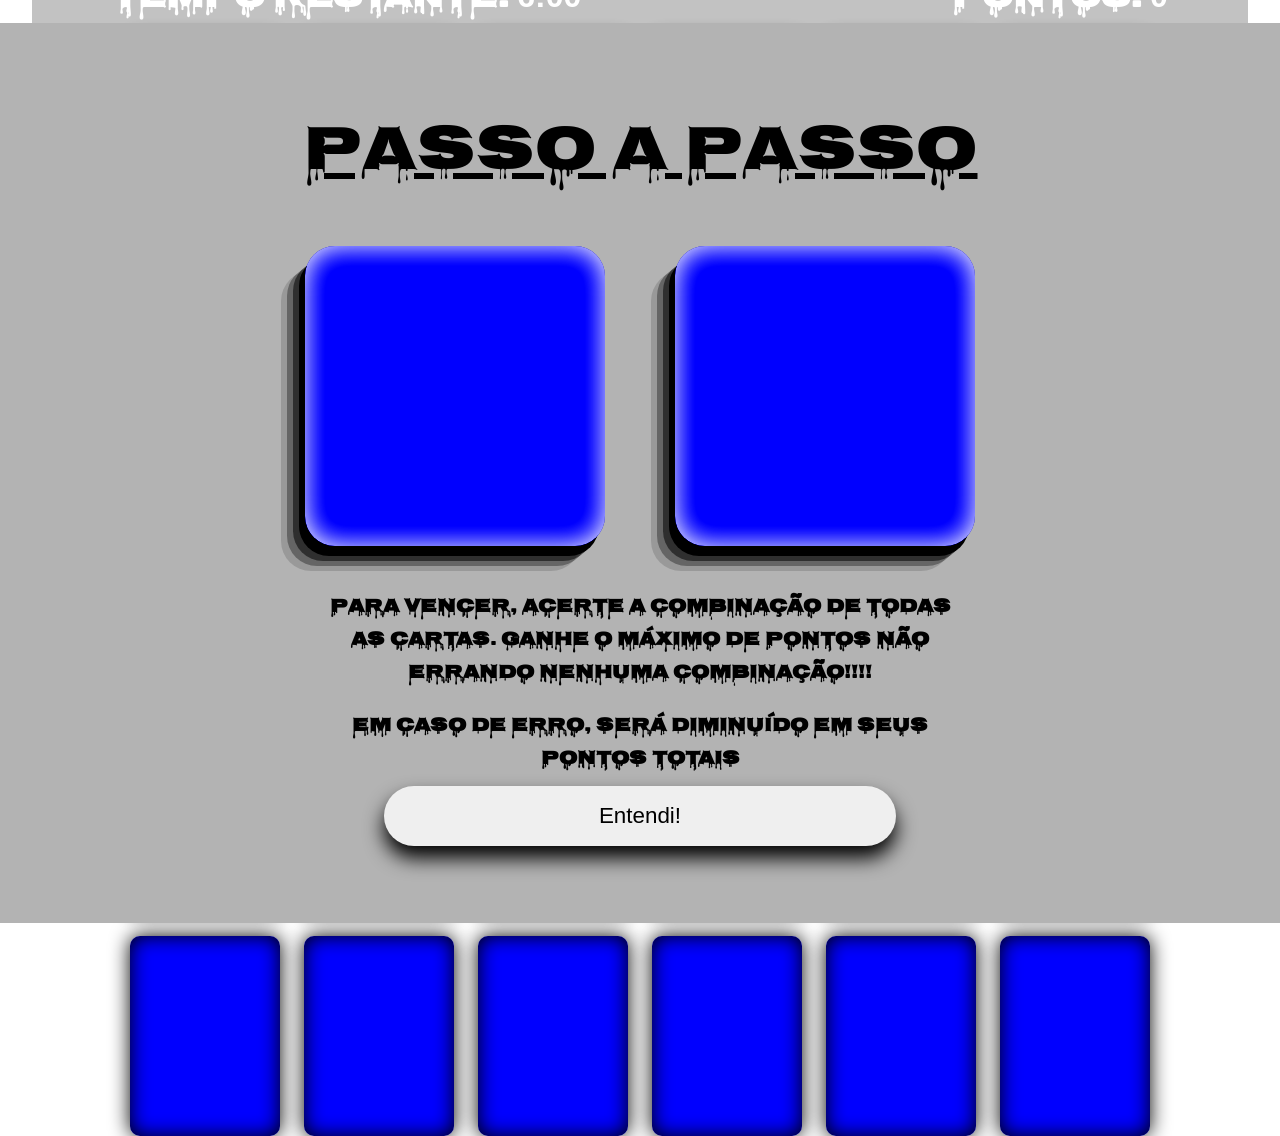
<file: pages/dificil.html>
<!DOCTYPE html>
<html lang="pt-br">
<head>
    <meta charset="UTF-8">
    <meta name="viewport" content="width=device-width, initial-scale=1.0">
    <title>Jogo da Memória - Difícil</title>
    <link rel="stylesheet" href="../assets/styles/todo.css ">
</head>
<body>
    <div class="fundo">
<div class="anuncio" id="anuncio">
        <div class="passo"> Passo a Passo</div>
        <div class="exemplos">
            <div class="exemplo" id="exemplo1"></div>
            <div class="exemplo" id="exemplo2"></div>
        </div>
        <h3> Para vencer, acerte a combinação de todas as cartas. Ganhe o máximo de pontos não errando nenhuma combinação!!!!</h3>
        <h3>Em caso de erro, será diminuído em seus pontos totais</h3>
        <button class="tendi" id="entendi"> Entendi! </button>
</div>
<div class="total">
<header>
    <div class="tempo">
        <h1 class="temporalizador"> Tempo restante: <span id="tempo3">6:00</span></h1>
    </div>
    <div class="menu">
        <div class="reiniciar"></div>
    </div>
    <div class="pontos">
        <h1> Pontos: <span>0</span></h1>
    </div>
</header>
<main>
    <div class="tabelaD" id="tabela">
     <button class="card" id="card1" data-par="miranda"></button>
     <button class="card" id="card2" data-par="miranda"></button>
     <button class="card" id="card3" data-par="victor"></button>
     <button class="card" id="card4" data-par="victor"></button>
     <button class="card" id="card5" data-par="lycan"></button>
     <button class="card" id="card6" data-par="alice"></button>
     <button class="card" id="card7" data-par="grace"></button>
     <button class="card" id="card8" data-par="jill"></button>
     <button class="card" id="card9" data-par="chris"></button>
     <button class="card" id="card10" data-par="dimetrescu"></button>
     <button class="card" id="card11" data-par="perseguidora"></button>
     <button class="card" id="card12" data-par="jill"></button>
     <button class="card" id="card13" data-par="chris"></button>
     <button class="card" id="card14" data-par="mrx"></button>
     <button class="card" id="card15" data-par="alice"></button>
     <button class="card" id="card16" data-par="rebecca"></button>
     <button class="card" id="card17" data-par="ethan"></button>
     <button class="card" id="card18" data-par="wesker"></button>
     <button class="card" id="card19" data-par="grace"></button>
     <button class="card" id="card20" data-par="lycan"></button>
     <button class="card" id="card21" data-par="leon"></button>
     <button class="card" id="card22" data-par="wesker"></button>
     <button class="card" id="card23" data-par="ashley"></button>
     <button class="card" id="card24" data-par="mrx"></button>
     <button class="card" id="card25" data-par="ashley"></button>
     <button class="card" id="card26" data-par="rebecca"></button>
     <button class="card" id="card27" data-par="leon"></button>
     <button class="card" id="card28" data-par="perseguidora"></button>
     <button class="card" id="card29" data-par="dimetrescu"></button>
     <button class="card" id="card30" data-par="ethan"></button>
    </div>
</main>
    </div>
    </div>
    <script src="../assets/js/jogo1.js"></script>
</body>
</html>
</file>
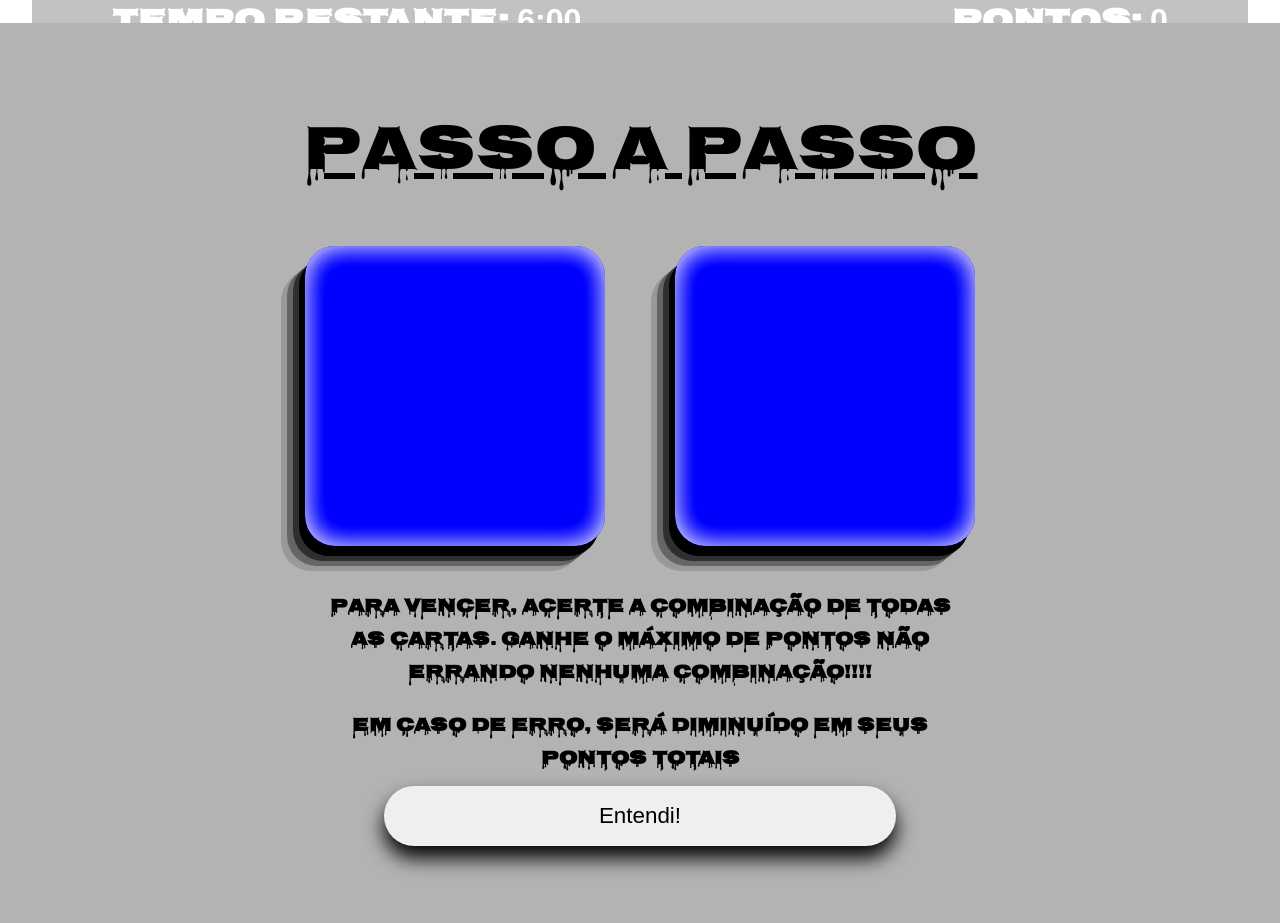
<file: pages/facil.html>
<!DOCTYPE html>
<html lang="en">
<head>
    <meta charset="UTF-8">
    <meta name="viewport" content="width=device-width, initial-scale=1.0">
    <title>Document</title>
    <link rel="stylesheet" href="../assets/styles/todo.css ">
</head>
<body>
    <div class="fundo">
<div class="anuncio" id="anuncio">
        <div class="passo"> Passo a Passo</div>
        <div class="exemplos">
            <div class="exemplo" id="exemplo1"></div>
            <div class="exemplo" id="exemplo2"></div>
        </div>
        <h3> Para vencer, acerte a combinação de todas as cartas. Ganhe o máximo de pontos não errando nenhuma combinação!!!!</h3>
        <h3>Em caso de erro, será diminuído em seus pontos totais</h3>
        <button class="tendi" id="entendi"> Entendi! </button>
</div>
<div class="total">

   <div class=""></div>

    <header>  
    <div class="tempo">
        <h1 class="temporalizador"> Tempo restante: <span id="tempo">6:00</span></h1>
    </div>
    <div class="menu">
        <div class="reiniciar"></div>
    </div>
    <div class="pontos">
        <h1> Pontos: <span>0</span></h1>
    </div>
</header>
<main>
    <div class="tabelaF" id="tabela">
     <button class="card" id="card1" data-par="wesker"></button>
     <button class="card" id="card2" data-par="jill"></button>
     <button class="card" id="card3" data-par="chris"></button>
     <button class="card" id="card4" data-par="leon"></button>
     <button class="card" id="card5" data-par="jill"></button>
     <button class="card" id="card6" data-par="leon"></button>
     <button class="card" id="card7" data-par="chris"></button>
     <button class="card" id="card8" data-par="wesker"></button>
     <button class="card" id="card9" data-par="victor"></button>
     <button class="card" id="card10" data-par="lycan"></button>
     <button class="card" id="card11" data-par="victor"></button>
     <button class="card" id="card12" data-par="lycan"></button>
    </div>
</main>

    </div>
    </div>
    <script src="../assets/js/jogo1.js"></script>
</body>
</html>
</file>
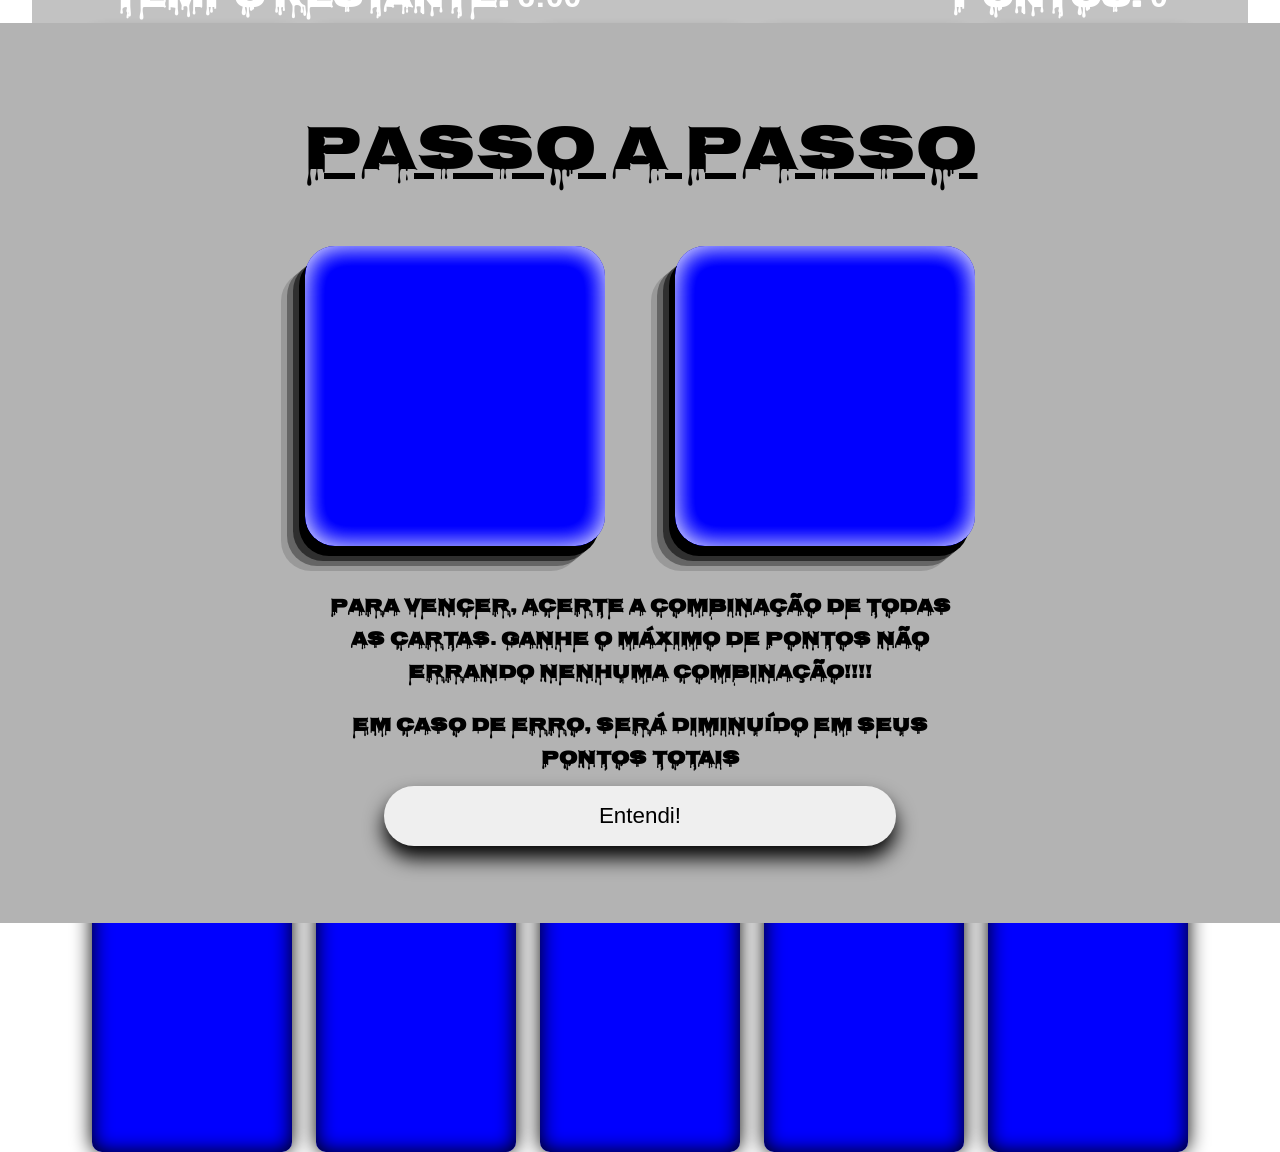
<file: pages/medio.html>
<!DOCTYPE html>
<html lang="en">
<head>
    <meta charset="UTF-8">
    <meta name="viewport" content="width=device-width, initial-scale=1.0">
    <title>Jogo da Memória - Médio</title>
    <link rel="stylesheet" href="../assets/styles/todo.css ">
</head>
<body>
    <div class="fundo">
<div class="anuncio" id="anuncio">
        <div class="passo"> Passo a Passo</div>
        <div class="exemplos">
            <div class="exemplo" id="exemplo1"></div>
            <div class="exemplo" id="exemplo2"></div>
        </div>
        <h3> Para vencer, acerte a combinação de todas as cartas. Ganhe o máximo de pontos não errando nenhuma combinação!!!!</h3>
        <h3>Em caso de erro, será diminuído em seus pontos totais</h3>
        <button class="tendi" id="entendi"> Entendi! </button>
</div>
<div class="total">
<header>
    <div class="tempo">
        <h1 class="temporalizador"> Tempo restante: <span id="tempo2">6:00</span></h1>
    </div>
    <div class="menu">
        <div class="reiniciar"></div>
    </div>
    <div class="pontos">
        <h1> Pontos: <span>0</span></h1>
    </div>
</header>
<main>
    <div class="tabelaM" id="tabela">
     <button class="card" id="card1" data-par="miranda"></button>
     <button class="card" id="card2" data-par="ethan"></button>
     <button class="card" id="card3" data-par="jill"></button>
     <button class="card" id="card4" data-par="rebecca"></button>
     <button class="card" id="card5" data-par="grace"></button>
     <button class="card" id="card6" data-par="jill"></button>
     <button class="card" id="card7" data-par="alice"></button>
     <button class="card" id="card8" data-par="lycan"></button>
     <button class="card" id="card9" data-par="ashley"></button>
     <button class="card" id="card10" data-par="chris"></button>
     <button class="card" id="card11" data-par="lycan"></button>
     <button class="card" id="card12" data-par="miranda"></button>
     <button class="card" id="card13" data-par="rebecca"></button>
     <button class="card" id="card14" data-par="ethan"></button>
     <button class="card" id="card15" data-par="chris"></button>
     <button class="card" id="card16" data-par="grace"></button>
     <button class="card" id="card17" data-par="wesker"></button>
     <button class="card" id="card18" data-par="alice"></button>
     <button class="card" id="card19" data-par="ashley"></button>
     <button class="card" id="card20" data-par="wesker"></button>
    </div>
</main>
    </div>
    </div>
    <script src="../assets/js/jogo1.js"></script>
</body>
</html>
</file>
<file: assets/styles/todo.css>
@import url(cards.css);
@import url(jogo.css);
@import url(style.css);
@import url('https://fonts.googleapis.com/css2?family=Cinzel:wght@400..900&family=Cormorant+Unicase:wght@300;400;500;600;700&family=Nosifer&family=Orbitron:wght@400..900&family=Playfair+Display:ital,wght@0,400..900;1,400..900&family=Rationale&display=swap');

body{
    font-family: "Nosifer", sans-serif;
  font-weight: 100;
  font-style: normal;
}
span{
    font-family:'Franklin Gothic Medium', 'Arial Narrow', Arial, sans-serif;
}
</file>
